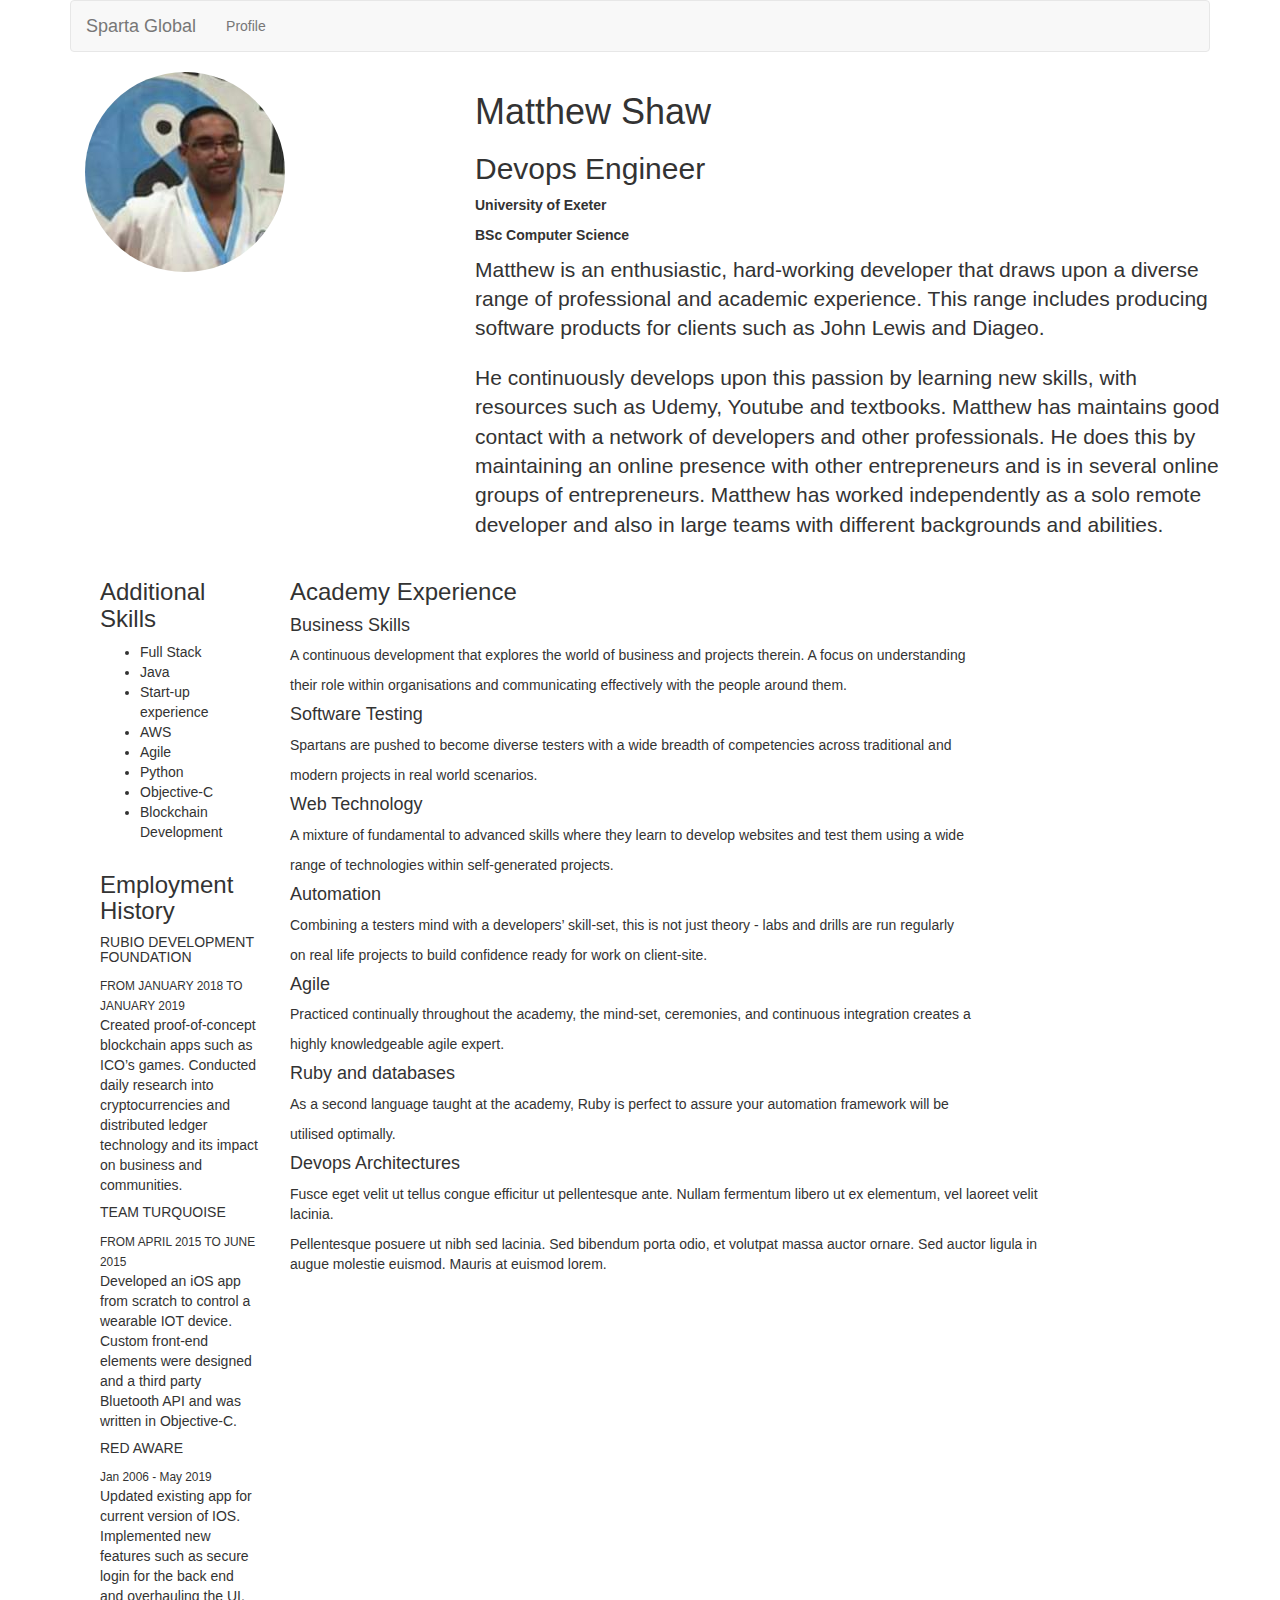
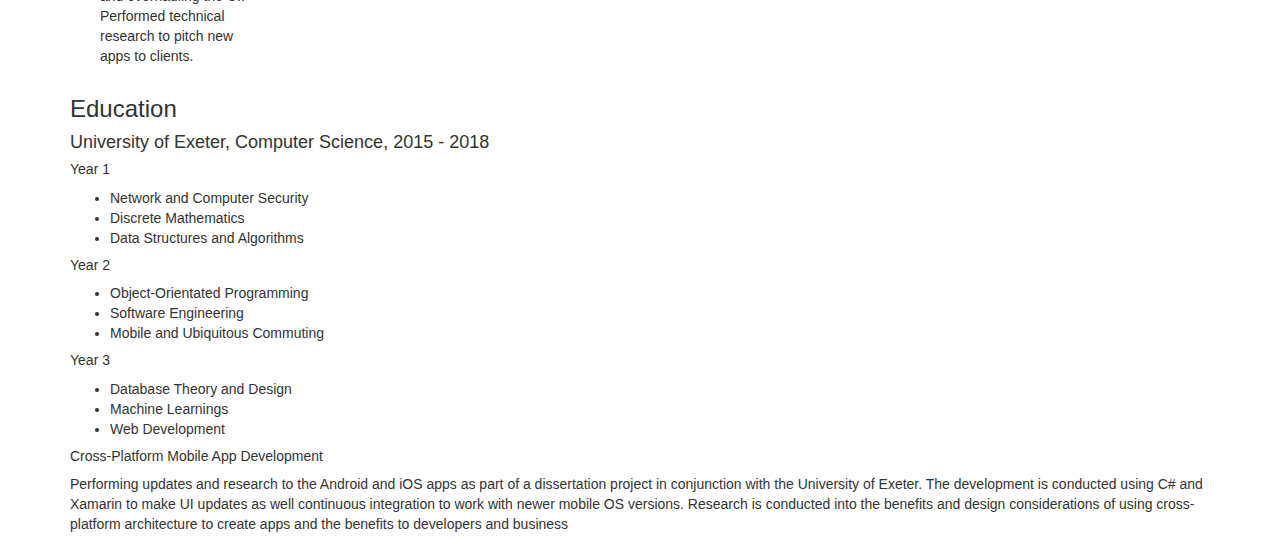
<file: index.html>
<!DOCTYPE html>
<html lang="en">
<head>
  <title>Stephen Reid</title>
  <meta name="viewport" content="width=device-width, initial-scale=1.0, maximum-scale=1.0, user-scalable=no">
  <script
  src="https://code.jquery.com/jquery-3.2.1.slim.min.js"
  integrity="sha256-k2WSCIexGzOj3Euiig+TlR8gA0EmPjuc79OEeY5L45g="
  crossorigin="anonymous"></script>
  <script type="text/javascript" src="https://maxcdn.bootstrapcdn.com/bootstrap/3.3.7/js/bootstrap.min.js"></script>

  <link rel="stylesheet" type="text/css" href="https://maxcdn.bootstrapcdn.com/bootstrap/3.3.7/css/bootstrap.min.css">
  <link href="https://fonts.googleapis.com/css?family=Raleway" rel="stylesheet">
  <link rel="icon" type="image/png" sizes="32x32" href="images/favicon.png">
  <style>
  .employment-history{
    display:inline-block;

  }
  </style>
</head>
<body>
  <div class="container">
    <nav class="navbar navbar-default">
      <div class="container-fluid">
        <!-- Brand and toggle get grouped for better mobile display -->
        <div class="navbar-header">
          <button type="button" class="navbar-toggle collapsed" data-toggle="collapse" data-target="#bs-example-navbar-collapse-1" aria-expanded="false">
            <span class="sr-only">Toggle navigation</span>
            <span class="icon-bar"></span>
            <span class="icon-bar"></span>
            <span class="icon-bar"></span>
          </button>
          <a class="navbar-brand" href="#">Sparta Global</a>
        </div>

        <!-- Collect the nav links, forms, and other content for toggling -->
        <div class="collapse navbar-collapse" id="bs-example-navbar-collapse-1">
          <ul class="nav navbar-nav">
            <li><a href="projects.html">Profile</a></li>
          </ul>
        </div><!-- /.navbar-collapse -->
      </div><!-- /.container-fluid -->
    </nav>

    <div class="container">
      <div id="hero">
        <div id="bio">
          <div class="row">
            <div class="col-md-4">
              <div id="headshot">
                <img src="images/headshot.jpg" class="img-circle img-responsive">
              </div>
            </div>

            <div class="col-md-8">

              <h1>Matthew Shaw</h1>
              <h2>Devops Engineer</h2>

              <div class="university">
                <p><b>University of Exeter</b></p>
                <p><b>BSc Computer Science</b></p>
              </div>

              <div class="bio">
                <p class="lead">Matthew is an enthusiastic, hard-working developer that draws upon a diverse range of professional and academic experience. This range includes producing software products for clients such as John Lewis and Diageo.</p>
                <p class="lead">He continuously develops upon this passion by learning new skills, with resources such as Udemy, Youtube and textbooks. Matthew has maintains good contact with a network of developers and other professionals. He does this by maintaining an online presence with other entrepreneurs and is in several online groups of entrepreneurs. Matthew has worked independently as a solo remote developer and also in large teams with different backgrounds and abilities.</p>
              </div>
            </div>

          </div>
        </div>
      </div>
      
      <div>
        <div>
          <div id="skills">


            <div class="col-md-2">
              <h3>Additional Skills</h3>
              <ul>
                <li>Full Stack</li>
                <li>Java</li>
                <li>Start-up experience</li>
                <li>AWS</li>
                <li>Agile</li>
                <li>Python</li>
                <li>Objective-C</li>
                <li>Blockchain Development</li>
              </ul>


              <div class="employment-history">
                <h3>Employment History</h3>

                <div class="employment">
                  <h5>RUBIO DEVELOPMENT FOUNDATION</h5>
                  <small>FROM JANUARY 2018 TO JANUARY 2019</small>
                  <p>Created proof-of-concept blockchain apps such as ICO’s games. Conducted daily research
                    into cryptocurrencies and distributed ledger technology and its impact on business and communities.</p>
                  </div>

                  <div class="employment">
                    <h5>TEAM TURQUOISE</h5>
                    <small>FROM APRIL 2015 TO JUNE 2015</small>
                    <p>Developed an iOS app from scratch to control a wearable IOT device. Custom front-end
                      elements were designed and a third party Bluetooth API and was written in Objective-C.</p>
                    </div>

                    <div class="employment">
                      <h5>RED AWARE</h5>
                      <small>Jan 2006 - May 2019</small>
                      <p>Updated existing app for current version of IOS. Implemented new features such
                        as secure login for the back end and overhauling the UI. Performed technical research to pitch new apps to clients.</p>
                      </div>

                    </div>
                  </div>

                  <div>
                    <div class="experience">
                      <!-- <div class="col-md-5"> -->
                      <div class="row">
                        <div class="col-md-8">


                          <h3>Academy Experience</h3>

                          <h4>Business Skills</h4>
                          <p>A continuous development that explores the world of business and projects therein. A focus on understanding </p>
                          <p>their role within organisations and communicating effectively with the people around them.</p>

                          <h4>Software Testing</h4>
                          <p>Spartans are pushed to become diverse testers with a wide breadth of competencies across traditional and</p>
                          <p>modern projects in real world scenarios.</p>

                          <h4>Web Technology</h4>
                          <p>A mixture of fundamental to advanced skills where they learn to develop websites and test them using a wide </p>
                          <p>range of technologies within self-generated projects.</p>

                          <h4>Automation</h4>
                          <p>Combining a testers mind with a developers’ skill-set, this is not just theory - labs and drills are run regularly</p>
                          <p>on real life projects to build confidence ready for work on client-site.</p>

                          <h4>Agile</h4>
                          <p>Practiced continually throughout the academy, the mind-set, ceremonies, and continuous integration creates a</p>
                          <p>highly knowledgeable agile expert.</p>

                          <h4>Ruby and databases</h4>
                          <p>As a second language taught at the academy, Ruby is perfect to assure your automation framework will be</p>
                          <p>utilised optimally.</p>

                          <h4>Devops Architectures</h4>
                          <p>Fusce eget velit ut tellus congue efficitur ut pellentesque ante. Nullam fermentum libero ut ex elementum, vel laoreet velit lacinia.</p>
                          <p>Pellentesque posuere ut nibh sed lacinia. Sed bibendum porta odio, et volutpat massa auctor ornare. Sed auctor ligula in augue molestie euismod. Mauris at euismod lorem.</p>
                        </div>
                      </div>

                    </div>
                  </div>
                </div>
              </div>


              <div>
                <div class="row">
                  <div class="col-md-9">

                  </div>

                  <h3>Education</h3>

                  <h4>University of Exeter, Computer Science, 2015 - 2018 </h4>
                  <h5>Year 1</h5>
                  <ul>
                    <li>Network and Computer Security</li>
                    <li>Discrete Mathematics</li>
                    <li>Data Structures and Algorithms</li>
                  </ul>

                  <h5>Year 2</h5>
                  <ul>
                    <li>Object-Orientated Programming</li>
                    <li>Software Engineering</li>
                    <li>Mobile and Ubiquitous Commuting</li>
                  </ul>

                  <h5>Year 3</h5>
                  <ul>
                    <li>Database Theory and Design</li>
                    <li>Machine Learnings</li>
                    <li>Web Development</li>
                  </ul>

                  <h5>Cross-Platform Mobile App Development
                  </h5>
                  <p>Performing updates and research to the Android and iOS apps as
                    part of a dissertation project in conjunction with the University of Exeter.
                    The development is conducted using C# and Xamarin to make UI updates as well
                    continuous integration to work with newer mobile OS versions. Research is conducted
                    into the benefits and design considerations of using cross-platform architecture to
                    create apps and the benefits to developers and business</p>
                  </div>
                </div>
              </div>
            </div>

  </body>
</html>
</file>
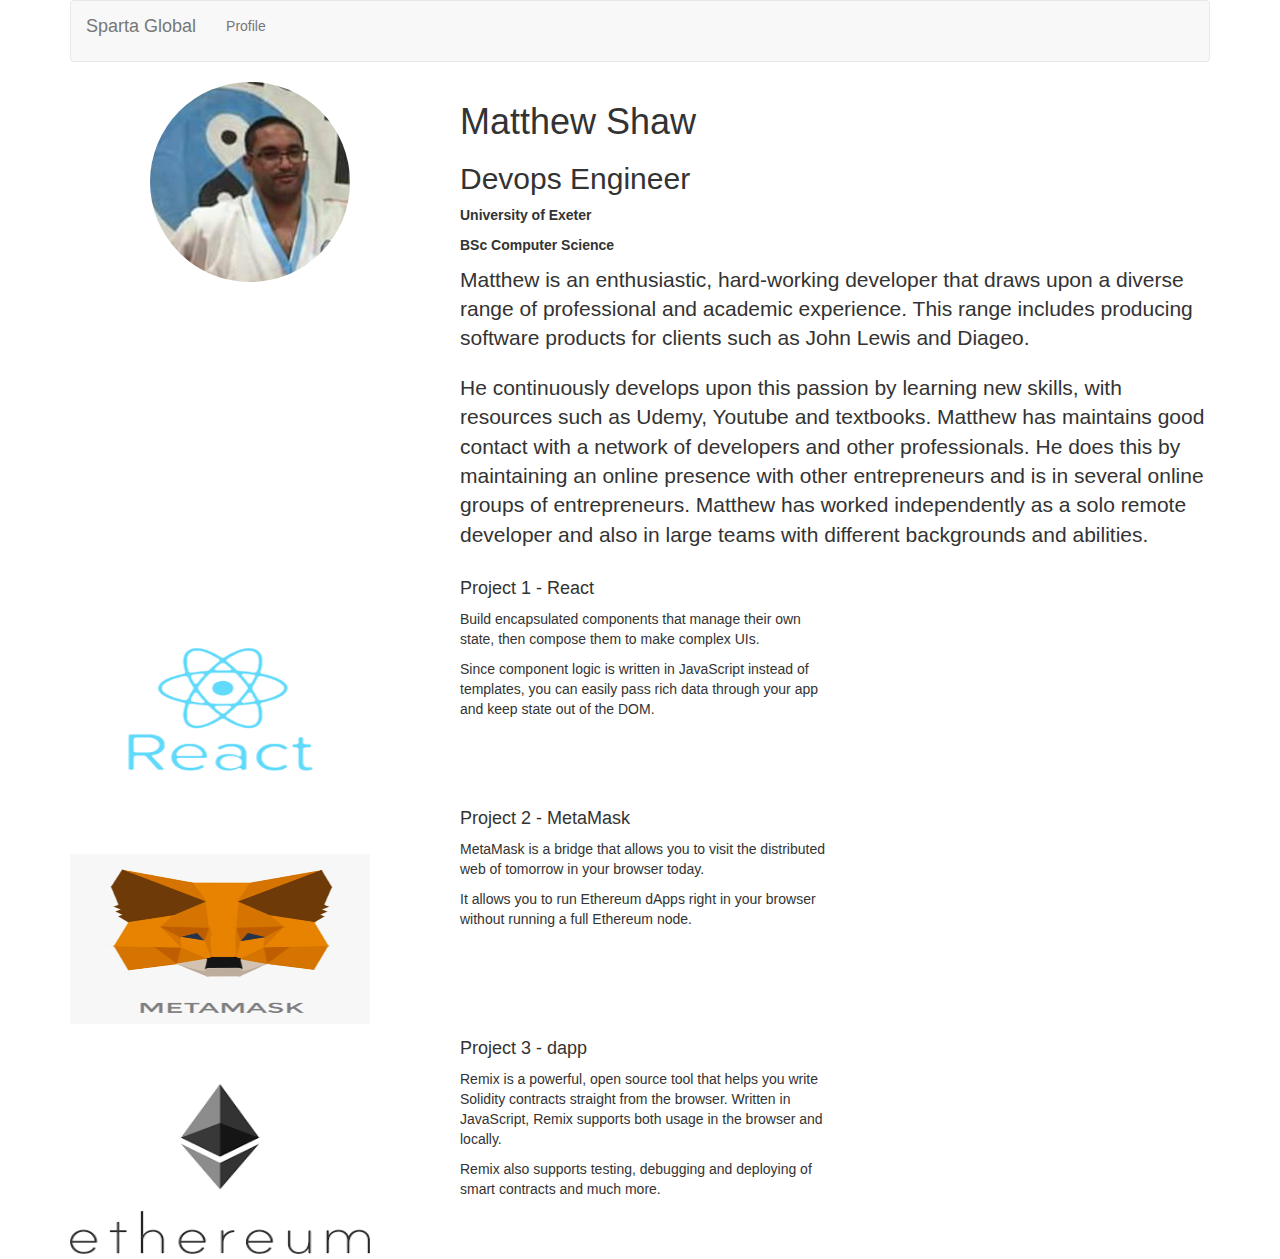
<file: projects.html>
<!DOCTYPE html>
<html lang="en">
<head>
  <title>Projects</title>
  <link href="https://fonts.googleapis.com/css?family=Raleway" rel="stylesheet">
  <link rel="stylesheet" type="text/css" href="css/global.css">
  <link rel="stylesheet" type="text/css" href="css/projects.css">
  <meta name="viewport" content="width=device-width, initial-scale=1.0, maximum-scale=1.0, user-scalable=no">
  <script
  src="https://code.jquery.com/jquery-3.2.1.slim.min.js"
  integrity="sha256-k2WSCIexGzOj3Euiig+TlR8gA0EmPjuc79OEeY5L45g="
  crossorigin="anonymous"></script>
  <script type="text/javascript" src="https://maxcdn.bootstrapcdn.com/bootstrap/3.3.7/js/bootstrap.min.js"></script>
  <link rel="stylesheet" type="text/css" href="https://maxcdn.bootstrapcdn.com/bootstrap/3.3.7/css/bootstrap.min.css">
  <link href="https://fonts.googleapis.com/css?family=Raleway" rel="stylesheet">
</head>
<body>
  <div class="container">
    <nav class="navbar navbar-default">
      <div class="container-fluid">
        <!-- Brand and toggle get grouped for better mobile display -->
        <div class="navbar-header">
          <button type="button" class="navbar-toggle collapsed" data-toggle="collapse" data-target="#bs-example-navbar-collapse-1" aria-expanded="false">
            <span class="sr-only">Toggle navigation</span>
            <span class="icon-bar"></span>
            <span class="icon-bar"></span>
            <span class="icon-bar"></span>
          </button>
          <a class="navbar-brand" href="#">Sparta Global</a>
        </div>

        <!-- Collect the nav links, forms, and other content for toggling -->
        <div class="collapse navbar-collapse" id="bs-example-navbar-collapse-1">
          <ul class="nav navbar-nav">
            <li><a href="index.html">Profile</a></li>
          </ul>
        </div><!-- /.navbar-collapse -->
      </div><!-- /.container-fluid -->
    </nav>

    <div class="row">
      <div class="col-md-4">

        <div class="main-content">
          <div>
            <div id="headshot">


              <img src="images/headshot.jpg" class="img-circle img-responsive">
            </div>
          </div>
        </div>
      </div>

      <div class="col-md-8">

        <h1>Matthew Shaw</h1>
        <h2>Devops Engineer</h2>

        <div class="university">
          <p><b>University of Exeter</b></p>
          <p><b>BSc Computer Science</b></p>
        </div>

        <div class="bio">
          <p class="lead">Matthew is an enthusiastic, hard-working developer that draws upon a diverse range of professional and academic experience. This range includes producing software products for clients such as John Lewis and Diageo.</p>
          <p class="lead">He continuously develops upon this passion by learning new skills, with resources such as Udemy, Youtube and textbooks. Matthew has maintains good contact with a network of developers and other professionals. He does this by maintaining an online presence with other entrepreneurs and is in several online groups of entrepreneurs. Matthew has worked independently as a solo remote developer and also in large teams with different backgrounds and abilities.</p>
        </div>
      </div>

    </div>

    <div class="row">
      <div class="col-md-4 ">
        <div class="tile">
          <div>
            <a href="https://reactjs.org/">
              <img class="screenshot" src="images/project1.png" class="img-responsive" />
            </a>
          </div>
        </div>
      </div>
      <div class="row">
        <div class="col-md-4 ">
          <div>
            <h4>Project 1 - React</h4>
            <p></p>
            <p>Build encapsulated components that manage their own state, then compose them to make complex UIs.</p>
            <p>Since component logic is written in JavaScript instead of templates, you can easily pass rich data through your app and keep state out of the DOM.</p>
          </div>
        </div>
      </div>
    </div>

    <div class="row">
      <div class="col-md-4 ">
        <div class="tile">
          <div>
            <a href="https://metamask.io/">
              <img class="screenshot" src="images/project2.png" class="img-responsive" />
            </a>
          </div>
        </div>
      </div>
      <div class="row">
        <div class="col-md-4 ">
          <div>
            <h4>Project 2 - MetaMask</h4>
            <p></p>
            <p>MetaMask is a bridge that allows you to visit the distributed web of tomorrow in your browser today.</p>
            <p> It allows you to run Ethereum dApps right in your browser without running a full Ethereum node.</p>
          </div>
        </div>
      </div>
    </div>

    <div class="row">
      <div class="col-md-4 ">
        <div class="tile">
          <div>
            <a href="https://remix.ethereum.org/#optimize=false&version=soljson-v0.5.1+commit.c8a2cb62.js">
              <img class="screenshot" src="images/project3.png" class="img-responsive" />
            </a>
          </div>
        </div>
      </div>
      <div class="row">
        <div class="col-md-4 ">
          <div>
            <h4>Project 3 - dapp</h4>
            <p><a href="#"></a></p>
            <p>Remix is a powerful, open source tool that helps you write Solidity contracts straight from the browser. Written in JavaScript, Remix supports both usage in the browser and locally. </p>

            <p>  Remix also supports testing, debugging and deploying of smart contracts and much more. </p>
          </div>
        </div>
      </div>
    </div>

  </div>
</body>
</html>
</file>
<file: css/global.css>
h1,h4 {
  color:#E13A63;
}

h4 {
  margin-top:30px;
}

body {
  font-family: 'Raleway', sans-serif;
  margin: 0px;
}

#logo {
  width:100px;
  margin-top:7px;
}

#headshot {
  border-radius: 100%;
  height: 250px;
  width: 250px;
}

.navbar {
  background-color: #01181b;
}

.navbar a {
  list-style: none;
  text-decoration: none;
  color: white;
}

.navbar li {
  display: inline-block;
  padding: 0px 10px 10px 0px;
}

.navbar a:hover {
  color: grey;
}

.main-content {
  margin: 0 80px;
}
</file>
<file: css/projects.css>
.screenshot {
  padding-top:30px;
  height: 200px;
  width: 300px;
}

.tile {
	display: inline-block;
	width: 30%;
	margin-right: 3%;
	margin-top: 25px;
	text-align: center;
	/* border: 2px solid #E13A63; */
	box-sizing: border-box;
}

.tile img	{
	display: block;
	margin: 0 auto;
}
</file>
